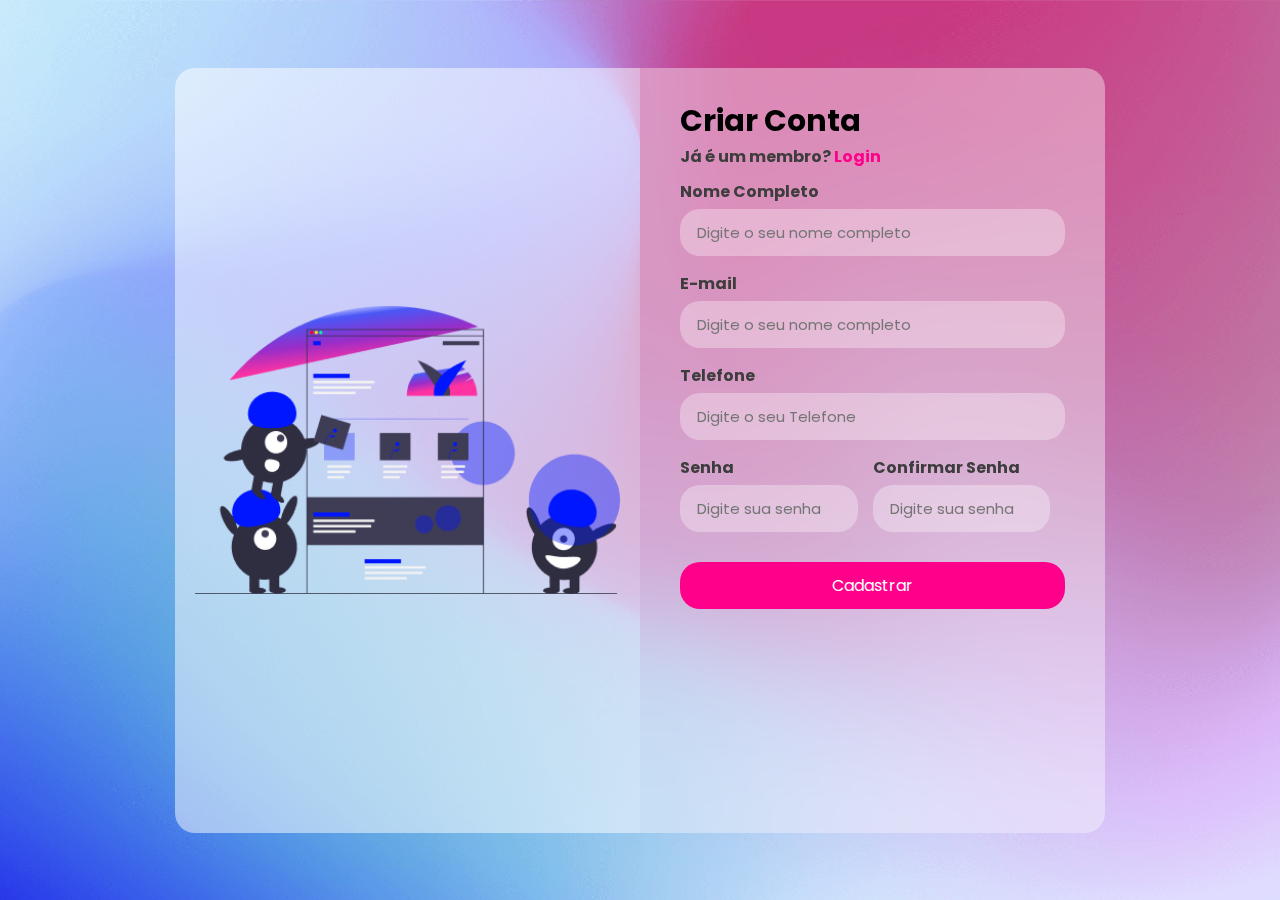
<file: index.html>
<!DOCTYPE html>
<html lang="pt-br">
<head>
  <meta charset="UTF-8">
  <meta http-equiv="X-UA-Compatible" content="IE=edge">
  <meta name="viewport" content="width=device-width, initial-scale=1.0">
  <link rel="stylesheet" href="style.css">
  <title>Formulario responsivo com html e css</title>
</head>
<body>
  <div class="box" >
    <div class="img-box">
      <img src="images/img-formulario.png" alt="">
    </div>
    <div class="form-box">
      <h2>Criar Conta</h2>
      <p>Já é um membro? <a href="#"> Login </a> </p>
      <form action="#">
        <div class="input-group">
          <label for="nome"> Nome Completo </label>
          <input type="text" id="nome" placeholder="Digite o seu nome completo" required>
        </div>
        <div class="input-group">
          <label for="email"> E-mail </label>
          <input type="text" id="nome" placeholder="Digite o seu nome completo" required>
        </div>
        <div class="input-group">
          <label for="telefone"> Telefone </label>
          <input type="tel" id="telefone" placeholder="Digite o seu Telefone" required>
        </div>
        <div class="input-group w50">
          <label for="senha"> Senha </label>
          <input type="password" id="senha" placeholder="Digite sua senha" required>
        </div>
        <div class="input-group w50">
          <label for="confirmarSenha"> Confirmar Senha </label>
          <input type="password" id="confirmarSenha" placeholder="Digite sua senha" required>
        </div>
        <div class="input-group">
          <button>Cadastrar</button>
        </div>
      </form>
    </div>
  </div>
</body>
</html>
</file>
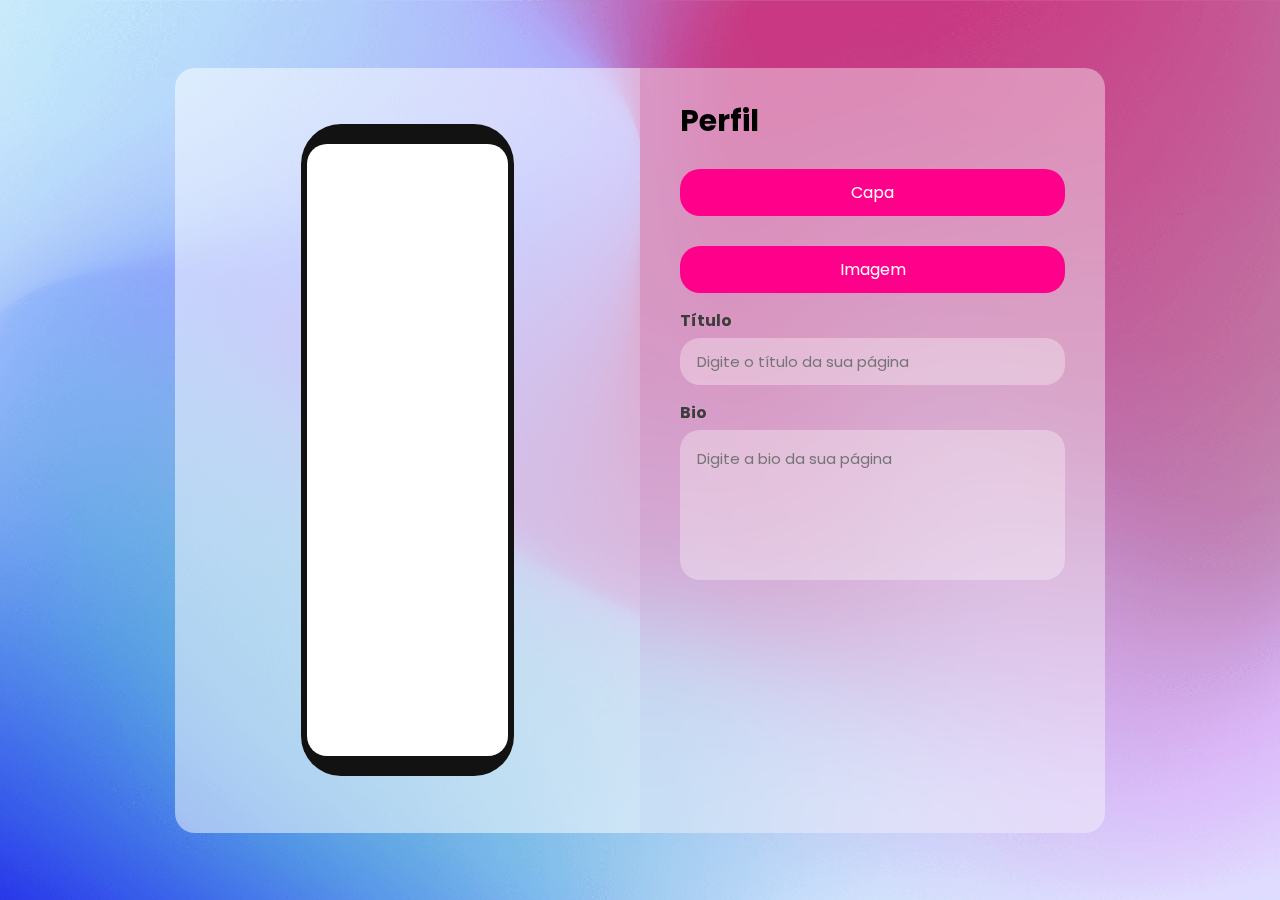
<file: aparencia.html>
<!DOCTYPE html>
<html lang="pt-br">
<head>
  <meta charset="UTF-8">
  <meta http-equiv="X-UA-Compatible" content="IE=edge">
  <meta name="viewport" content="width=device-width, initial-scale=1.0">
  <link rel="stylesheet" href="style.css">
  <title>Aparência</title>
</head>
<body>
  <div class="box" >
    <div class="img-box">
      <div class="samsung">
        <div class="screen">
          <!--Inserir código de preload-->
        </div>
      </div>
    </div>
    <div class="form-box">
      <h2>Perfil</h2>
      <form action="#">
        <div class="input-group">
          <button>Capa</button>
        </div>
        <div class="input-group">
          <button>Imagem</button>
        </div>
        <div class="input-group">
          <label for="titulo"> Título </label>
          <input type="text" id="titulo" placeholder="Digite o título da sua página" required>
        </div>
        <div class="input-group">
          <label for="bio"> Bio </label>
          <textarea type="text" id="bio" placeholder="Digite a bio da sua página" cols="40" rows="15" required></textarea>
        </div>
      </form>
    </div>
  </div>
</body>
</html>
</file>
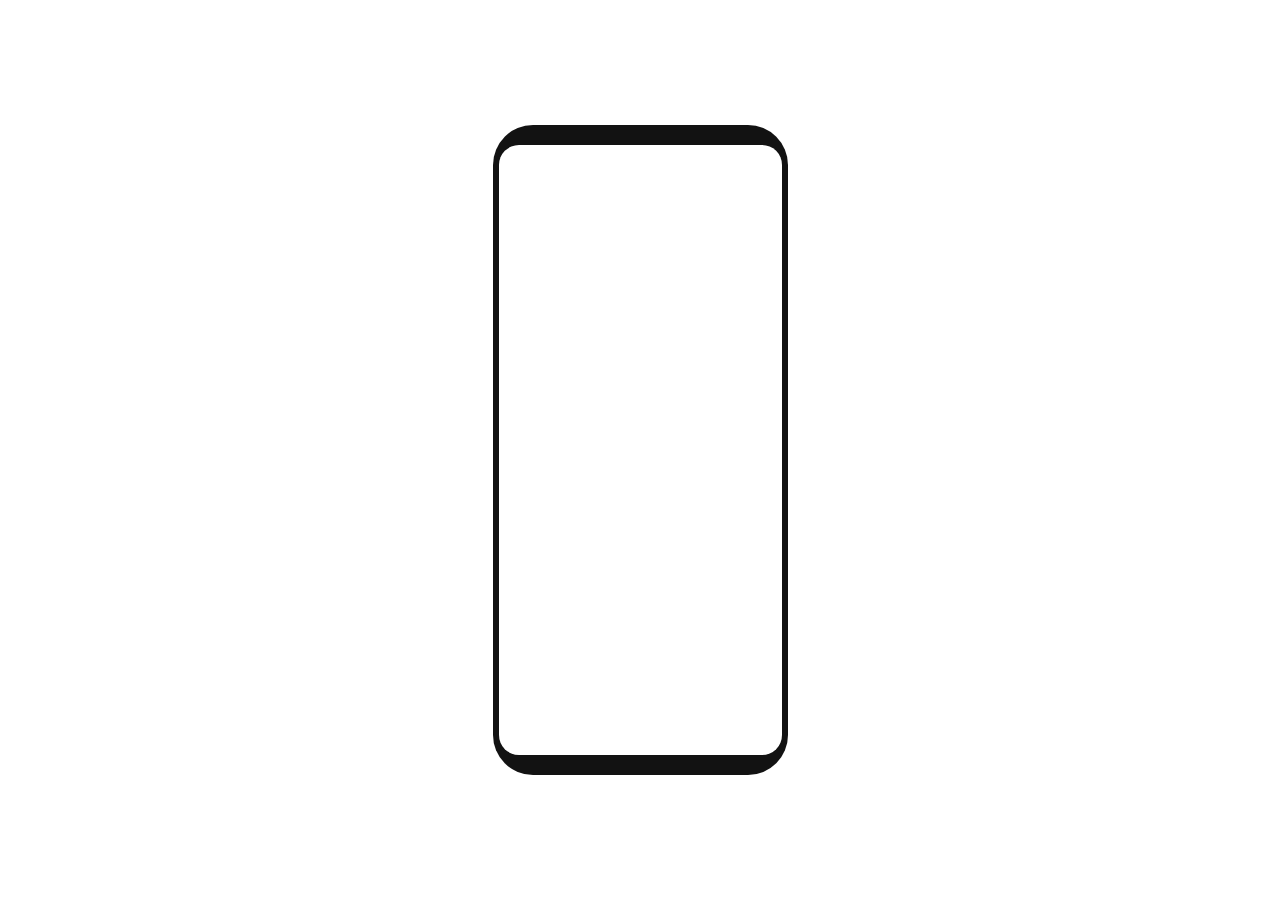
<file: preview.html>
<!DOCTYPE html>
<html lang="pt-br">
<head>
  <meta charset="UTF-8">
  <meta http-equiv="X-UA-Compatible" content="IE=edge">
  <meta name="viewport" content="width=device-width, initial-scale=1.0">
  <link rel="stylesheet" href="src/css/preview/style.css">
  <title>Preview</title>
</head>
<body>
  <div class="samsung">
    <div class="screen">
      <img src="images/samsung-one-600h283w.jpg" alt="">
    </div>
  </div>  
</body>
</html>
</file>
<file: style.css>
@import url('https://fonts.googleapis.com/css2?family=Poppins:wght@300;400;500&display=swap');

*{
  padding: 0;
  margin: 0;
  box-sizing: border-box;
  font-family: 'Poppins', sans-serif;
}

body{
  background-image: url(images/background.png);
  background-position: center;
  background-repeat: no-repeat;
  background-size: cover;
  display: flex;
  align-items: center;
  justify-content: center;
  padding: 20px;
  min-height: 100vh;
}

.w50{
  width: 50%;
  float:left;
  padding-right: 15px;
}

.box{
  display: flex;
  width: 930px;
}

.img-box{
  background-color: rgba(255,255,255,0.5);
  width: 50%;
  max-height: 85vh;
  min-height: 85vh;
  display: flex;
  align-items: center;
  justify-content: center;
  padding: 20px;
  border-radius: 20px 0 0 20px;
}

.img-box img{
  width: 100%;
}

.form-box{
  background-color: rgba(255,255,255,0.4);
  backdrop-filter: blur(40px);
  padding: 30px 40px;
  width: 50%;
  max-height: 85vh;
  min-height: 85vh;
  border-radius: 0 20px 20px 0;
}

.form-box h2{
  font-size: 30px;
}

.form-box p{
  font-weight: bold;
  color: #3D3D3D;
}

.form-box p a{
  color: #FF008A;
  text-decoration: none;
}

.form-box form{
  margin: 10px 0;
}

form .input-group{
  margin-bottom: 15px;
}

form .input-group label{
  color: #3D3D3D;
  font-weight: bold;
  display: block;
  margin-bottom: 5px;
}

form .input-group input{
  width: 100%;
  height: 47px;
  background-color: rgba(255,255,255,0.32);
  border-radius: 20px;
  outline: none;
  border: 2px solid transparent;
  padding: 15px;
  font-size: 15px;
  color: #616161;
  transition: all 0.4s ease;
}

form .input-group textarea{
  width: 100%;
  height: 150px;
  resize: none;
  background-color: rgba(255,255,255,0.32);
  border-radius: 20px;
  outline: none;
  border: 2px solid transparent;
  padding: 15px;
  font-size: 15px;
  color: #616161;
  transition: all 0.4s ease;
}

form .input-group input:focus{
  border-color: #ff008869;
}

form .input-group textarea:focus{
  border-color: #ff008869;
}

form .input-group button{
  width: 100%;
  height: 47px;
  background: #FF008A;
  border-radius: 20px;
  outline: none;
  border: none;
  margin-top: 15px;
  color: white;
  cursor: pointer;
  font-size: 16px;
}

.samsung{
  position: relative;
  width: 50%;
  height: 90%;
  background: #121212;
  border-radius: 40px;
}

.screen{
  position: absolute;
  top: 20px;
  bottom: 20px;
  right: 6px;
  left: 6px;
  background: #fff;
  border-radius: 20px;
  overflow: hidden;
}

@media (max-width:930px) {
  .img-box{
    display:none;
  }
  .box{
    width: 700px;
  }
  .form-box{
    width: 100%;
    border-radius: 20px;
  }
}

@media (max-width:500px) {
  .w50{
    width: 100%;
    padding: 0;
  }
}
</file>
<file: src/css/preview/style.css>
body{
  margin: 0;
  padding: 0;
  display: flex;
  justify-content: center;
  align-items: center;
  min-height: 100vh;
}

.samsung{
  position: relative;
  width: 295px;
  height: 650px;
  background: #121212;
  border-radius: 40px;
}

.screen{
  position: absolute;
  top: 20px;
  bottom: 20px;
  right: 6px;
  left: 6px;
  background: #fff;
  border-radius: 20px;
  overflow: hidden;
}

.screen:before{
  content: '';
  position: absolute;
  top: 0;
  left: -50%;
  width: 100%;
  height: 100%;
  background: rgba(255, 255, 255, .05);
  transform: skewX(-15deg);
  z-index: 1;
}

.screen img{
  position: absolute;
  top: 0;
  left: 0;
  width: 100%;
  height: 100%;
  object-fit: cover;
  opacity: 0;
  transition: 0.5s;
}

.screen:hover img{
  opacity: 1;
}
</file>
